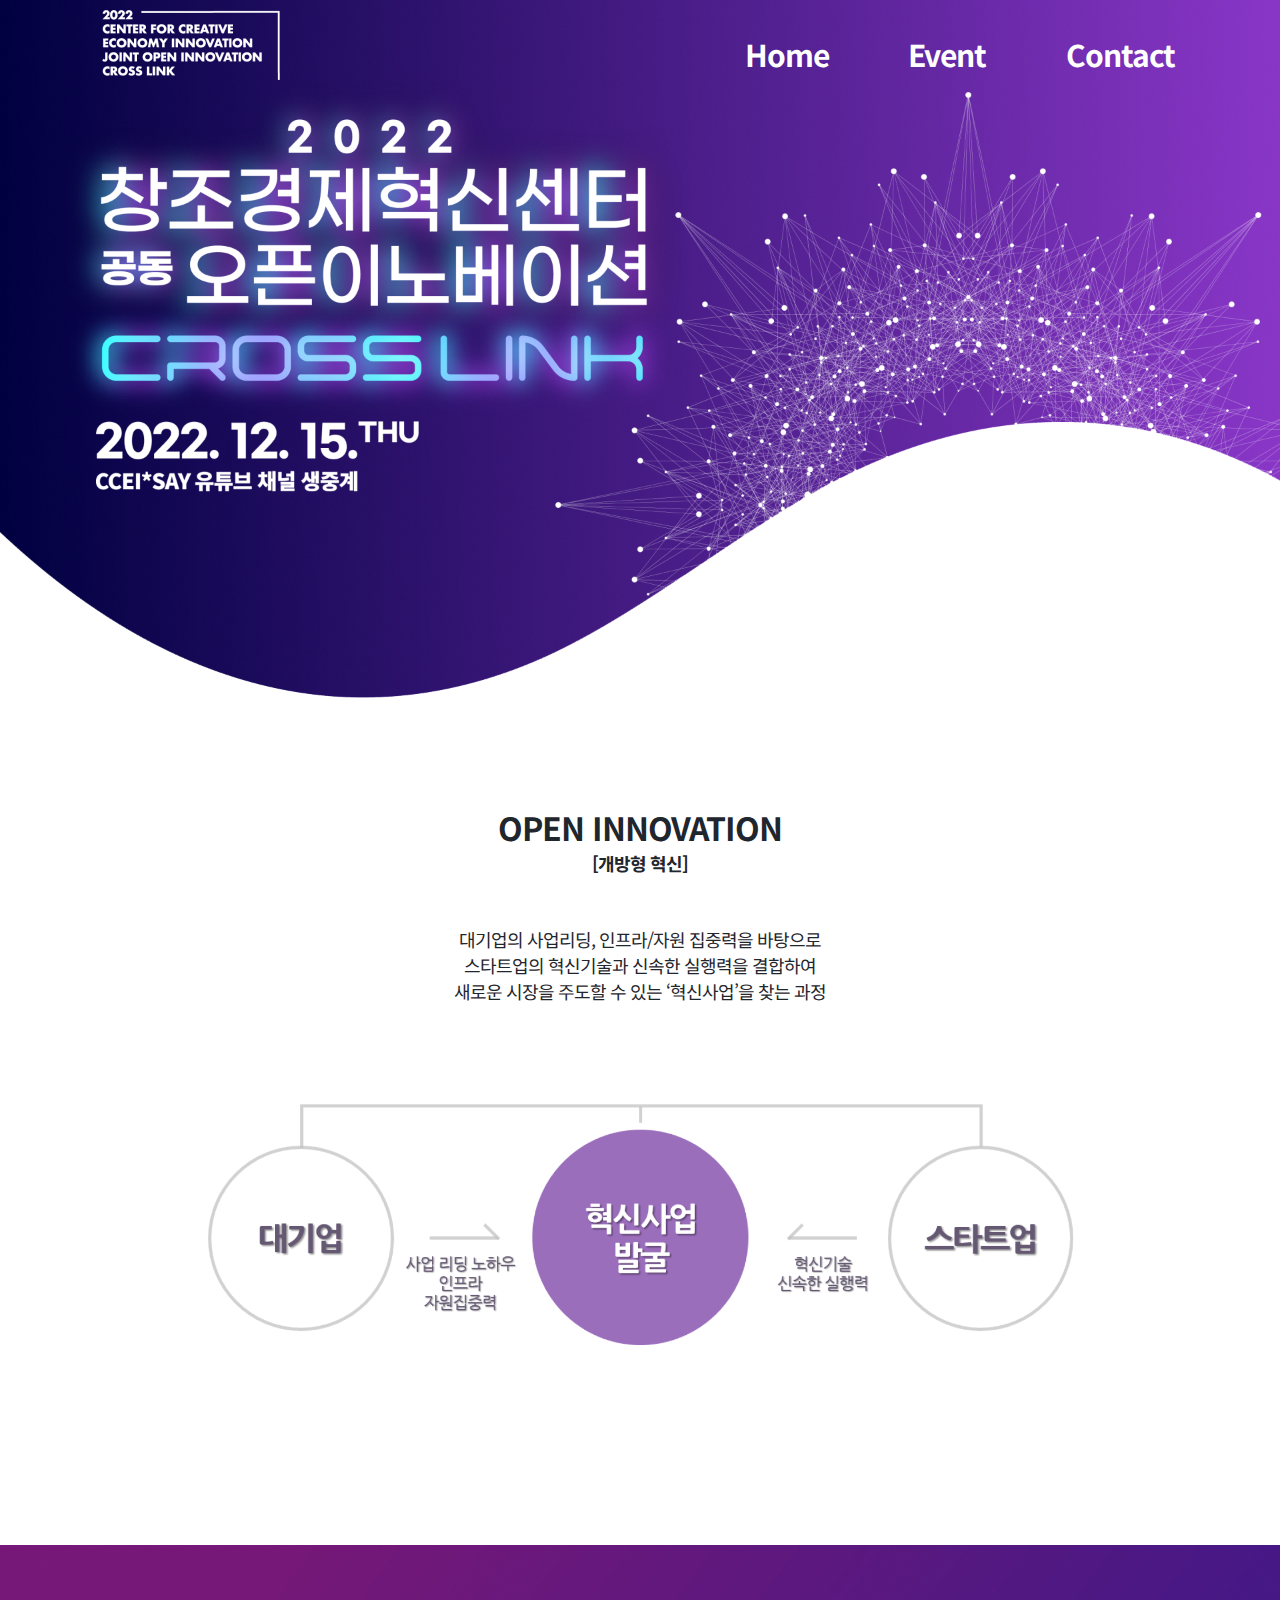
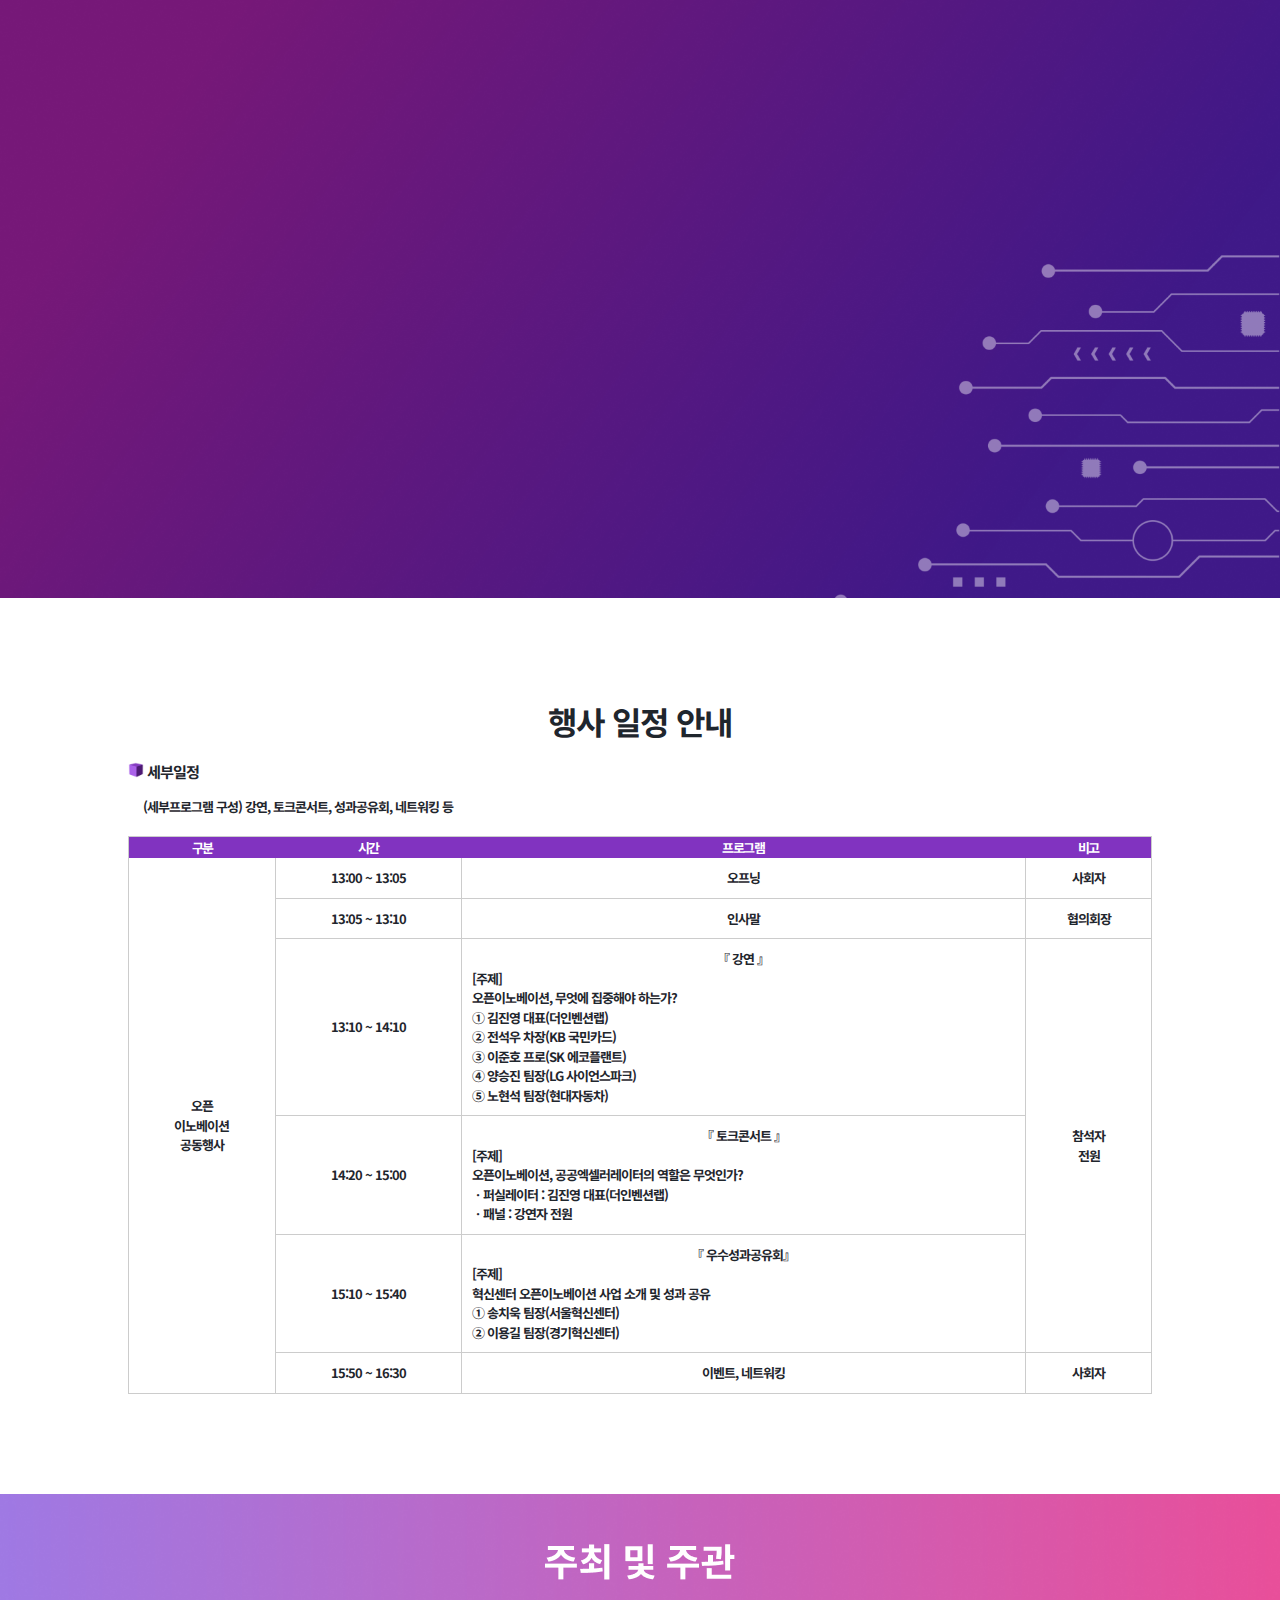
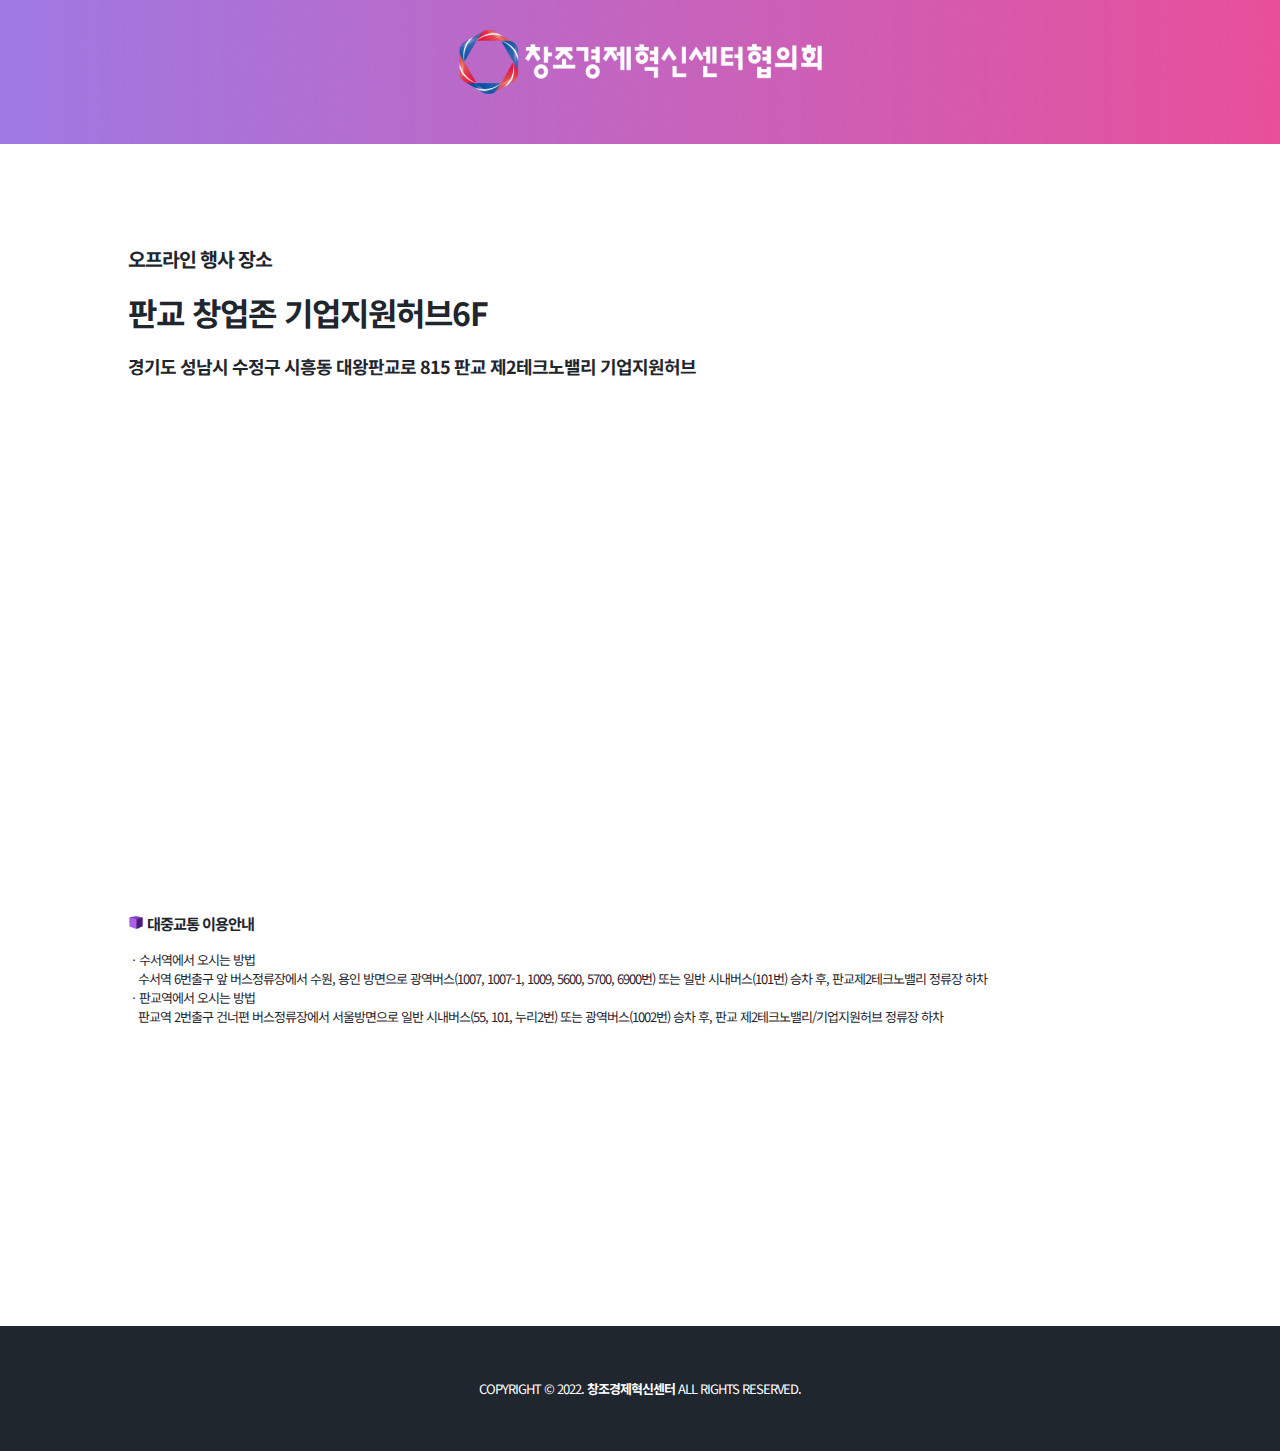
<file: index.html>
<!doctype html>
<html lang="ko" class=" js  no-overflowscrolling">

<head>
    <meta charset="utf-8">
    <meta name="viewport" content="width=device-width,initial-scale=1.0,minimum-scale=0,maximum-scale=10,user-scalable=yes">    <meta name="description" content="contact form example">
    <meta name="HandheldFriendly" content="true">
    <meta name="format-detection" content="telephone=no">
    <meta name="description" content="2022 창조경제혁신센터 오픈이노베이션 행사안내, 이벤트, 문의하기">
    <meta http-equiv="X-UA-Compatible" content="IE=10,chrome=1">
    <meta property="og:title" content="2022 창조경제혁신센터 오픈이노베이션 CROSS LINK">
    <meta property="og:url" content="http://www.openccei.or.kr">
    <meta property="og:type" content="website">
    <meta property="og:image" content="./img/poster.jpg">
    <meta property="og:site_name" content="2022 창조경제혁신센터 오픈이노베이션 CROSS LINK">
    <meta property="og:description" content="2022 창조경제혁신센터 오픈이노베이션 CROSS LINK 행사안내, 이벤트, 문의하기">
    <meta name="keywords" content="2022오픈이노베이션, 오픈이노베이션, CrossLink, 크로스링크, 창조경제혁신센터2022">
    <!-- 구글 웹폰트-->
    <link href="https://fonts.googleapis.com/css?family=Noto+Sans+KR:100,300,400,500,700&amp;subset=korean" rel="stylesheet">
    <link href="https://fonts.googleapis.com/css?family=Roboto:100,300,400,500,700" rel="stylesheet">
    <title>2022 창조경제혁신센터 오픈이노베이션</title>
    <link rel="stylesheet" href="style.css">
</head>

<body>
    <div class="hd_container">
        <div id="header">
            <a href="/">
                <img src="./img/logo_1.png">
            </a>
        </div>
        <div class="menu">
            <a href="/" class="Home">Home</a>
            <a href="#" onclick="window.open('event.html','name','resizable=no width=540 height=480');return false"> Event</a>
            <a href="" class="Contact">Contact</a>
        </div>
        <div>
            <img src="./img/main.png" width="100%">
        </div>
        <!--
        <div class="button_wrap">
            <div class="togo_pofol">
                <a href="" target="_blank">
                    <p>생중계 시청하기</p>
                </a>
            </div>
            <div class="togo_pofol">
                <a href="" target="_blank">
                    <p>이벤트 참여하기</p>
                </a>
            </div>
        </div>
        -->
    </div>
    <div class="main_text01">
        <h1>OPEN INNOVATION</h1>
        <p id="innovation_text">[개방형 혁신]</p>
        <p>대기업의 사업리딩, 인프라/자원 집중력을 바탕으로<br>스타트업의 혁신기술과 신속한 실행력을 결합하여<br>새로운 시장을 주도할 수 있는 ‘혁신사업’을 찾는 과정</p>
        <p></p>
        <img src="./img/model1.png" style="display:block; margin: auto;" width="70%">
    </div>

    <div class="Professional">
        <img src="./img/background2.png" style="display:block;" width="100%">
    </div>

    <div class="process">
        <h1>행사 일정 안내</h1>
        <h3>
            <img class="cube" src="./img/purplecube.png">
            세부일정
            <p>(세부프로그램 구성) 강연, 토크콘서트, 성과공유회, 네트워킹 등</p>
        </h3>


    </div>

    <div class="calendar">
        <table class="type07">
            <tbody>
                <thead>
                    <tr>
                        <th id="TL" scope="cols">구분</th>
                        <th id="TL" scope="cols">시간</th>
                        <th id="TL" scope="cols">프로그램</th>
                        <th id="TL" scope="cols">비고</th>
                    </tr>
                </thead>
                <tr>
                    <td rowspan="6" >오픈<br>이노베이션<br>공동행사</td>
                    <td>13:00 ~ 13:05</td>
                    <td>오프닝</td>
                    <td>사회자</td>
                </tr>
                <tr>
                    <td>13:05 ~ 13:10</td>
                    <td>인사말</td>
                    <td>협의회장</td>
                </tr>
                <tr>
                    <td>13:10 ~ 14:10</td>
                    <td>
                        『 강연 』
                        <div id="Left_Text">
                            [주제]<br>
                            오픈이노베이션, 무엇에 집중해야 하는가?<br>
                           ① 김진영 대표(더인벤션랩)<br>
                           ② 전석우 차장(KB 국민카드)<br>
                           ③ 이준호 프로(SK 에코플랜트)<br>
                           ④ 양승진 팀장(LG 사이언스파크)<br>
                           ⑤ 노현석 팀장(현대자동차)
                        </div>
                    </td>
                    <td rowspan="3" >참석자<br>전원</td>
                </tr>
                <tr>
                    <td>14:20 ~ 15:00</td>
                    <td>
                        『 토크콘서트 』
                        <div id="Left_Text">
                            [주제]<br>
                            오픈이노베이션, 공공엑셀러레이터의 역할은 무엇인가?<br>
                            ㆍ퍼실레이터 : 김진영 대표(더인벤션랩)<br>
                            ㆍ패널 : 강연자 전원
                        </div>
                    </td>
                </tr>
                <tr>
                    <td>15:10 ~ 15:40</td>
                    <td>
                        『 우수성과공유회』
                        <div id="Left_Text">
                            [주제]<br>
                            혁신센터 오픈이노베이션 사업 소개 및 성과 공유<br>
                            ① 송치욱 팀장(서울혁신센터)<br>
                            ② 이용길 팀장(경기혁신센터)
                        </div>
                    </td>
                </tr>
                <tr>
                    <td>15:50 ~ 16:30</td>
                    <td>이벤트, 네트워킹</td>
                    <td>사회자</td>
                </tr>
            </tbody>
        </table>
    </div>
    <div class="host">
        <div class="host_wrap">
            <div id="host_img">
                <img src="./img/host.png">  
            </div>
            <div id="host_logo">
                <img src="./img/logo_2.png">
            </div>
        </div>
    </div>

    <div class="place">
        <div class="place_wrap">
            <h2>오프라인 행사 장소</h2>
            <div class="place_adress">
                판교 창업존 기업지원허브6F
            </div>
            <div class="place_adress2">
                <p>경기도 성남시 수정구 시흥동 대왕판교로 815 판교 제2테크노밸리 기업지원허브</p>
            </div>
            <div class="naver-maps">
                <section class="section" id="section-3">
                    <div id="map" style="width: 100%; height: 500px; margin:auto"></div>
                    <code id="snippet" class="snippet"></code>
                </section>
            </div>
                <script type="text/javascript" src="https://openapi.map.naver.com/openapi/v3/maps.js?ncpClientId=d9nyuxutsw"></script>
                <script id="code">
                    var mapDiv = document.getElementById('map');
                    var map = new naver.maps.Map(mapDiv);
                </script>
                <script id="code">
                    var map = new naver.maps.Map('map', {
                        center: new naver.maps.LatLng(37.4133, 127.0997), //지도의 초기 중심 좌표
                        zoom: 18, //지도의 초기 줌 레벨
                        minZoom: 8, //지도의 최소 줌 레벨
                        zoomControl: true, //줌 컨트롤의 표시 여부
                        zoomControlOptions: { //줌 컨트롤의 옵션
                            position: naver.maps.Position.TOP_RIGHT
                    }});
                    var marker = new naver.maps.Marker({
                        position: new naver.maps.LatLng(37.4133, 127.0997),
                        map: map
                    });
            </script>
            <h3>
                <img class="cube" src="./img/purplecube.png">
                대중교통 이용안내
            </h3>
            <div id="howtocome">
                <div>
                    ㆍ수서역에서 오시는 방법
                </div>
                <div class="transportation">
                    수서역 6번출구 앞 버스정류장에서 수원, 용인 방면으로 광역버스(1007, 1007-1, 1009, 5600, 5700, 6900번) 또는 일반 시내버스(101번) 승차 후, 판교제2테크노밸리 정류장 하차
                </div>
                <div>
                    ㆍ판교역에서 오시는 방법
                </div>
                <div class="transportation">
                    판교역 2번출구 건너편 버스정류장에서 서울방면으로 일반 시내버스(55, 101, 누리2번) 또는 광역버스(1002번) 승차 후, 판교 제2테크노밸리/기업지원허브 정류장 하차
                </div>
            </div>
        </div>
    </div>

    <footer>
        <div id="ft">
            <div class="ft_wr">
                <div class="ft_copy">
                    <p>COPYRIGHT © 2022. <b>창조경제혁신센터</b> ALL RIGHTS RESERVED.</p>
                </div>
            </div>
        </div>
    </footer>
</body>

</html>
</file>
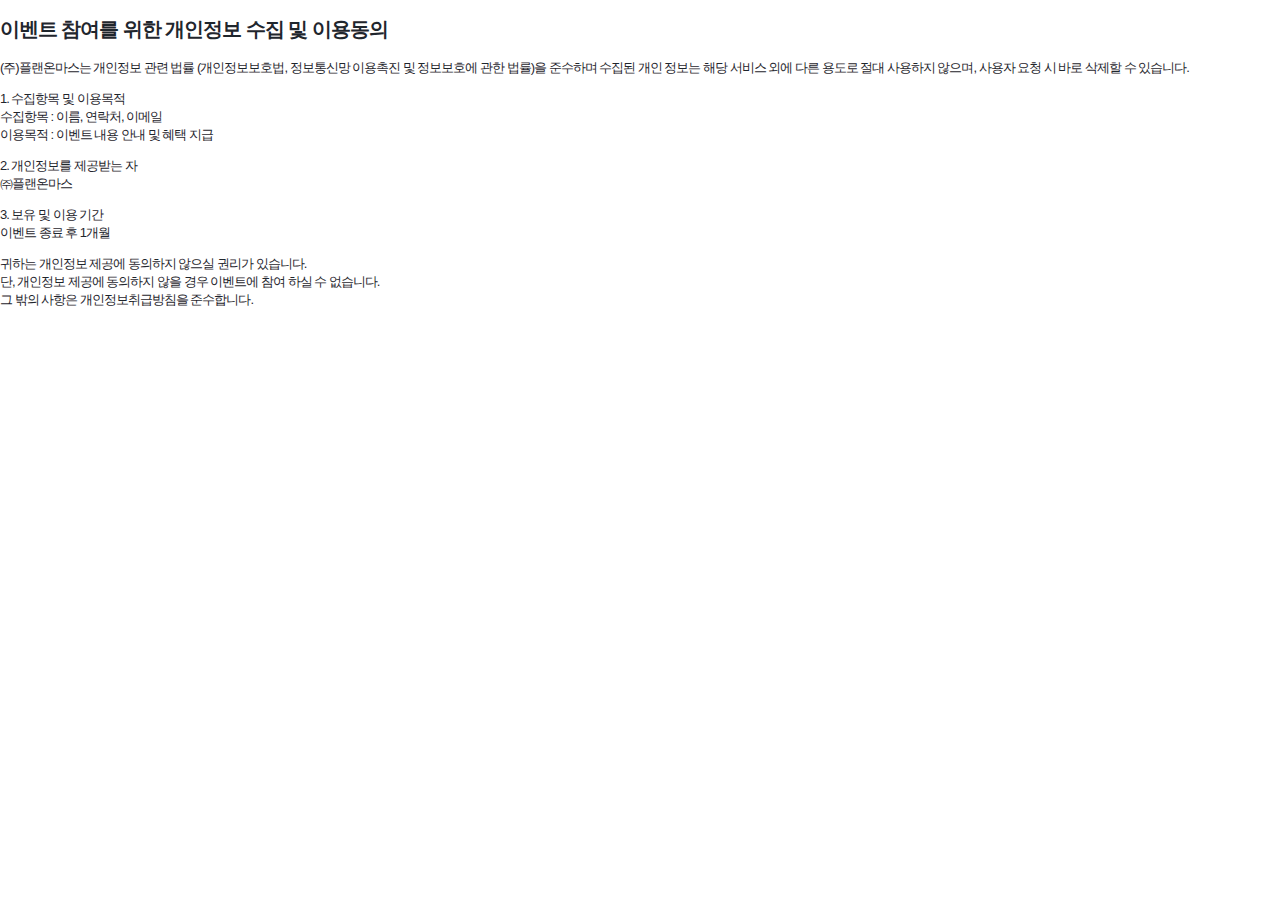
<file: event/private.html>
<!doctype html>
<html lang="ko">

<head>
    <meta charset="utf-8">
    <meta name="viewport" content="width=device-width, initial-scale=1.0">
    <meta name="description" content="contact form example">
    <title>Contact Form Example</title>
    <link rel="stylesheet" href="style.css">
</head>

<body>
    <h2 class="content-head is-center">이벤트 참여를 위한 개인정보 수집 및 이용동의</h2>
    <div>

        <p>
            (주)플랜온마스는 개인정보 관련 법률 (개인정보보호법, 정보통신망 이용촉진 및 정보보호에 관한 법률)을 준수하며 수집된 개인 정보는 해당 서비스 외에 다른 용도로 절대 사용하지 않으며, 사용자 요청 시 바로 삭제할 수 있습니다.
        </p>

        <p>
            1. 수집항목 및 이용목적<br> 수집항목 : 이름, 연락처, 이메일<br> 이용목적 : 이벤트 내용 안내 및 혜택 지급
        </p>

        <p>
            2. 개인정보를 제공받는 자<br> ㈜플랜온마스
        </p>

        <p>
            3. 보유 및 이용 기간<br> 이벤트 종료 후 1개월
        </p>
        <p>
            귀하는 개인정보 제공에 동의하지 않으실 권리가 있습니다.<br> 단, 개인정보 제공에 동의하지 않을 경우 이벤트에 참여 하실 수 없습니다.<br> 그 밖의 사항은 개인정보취급방침을 준수합니다.
        </p>
    </div>

</body>

</html>
</file>
<file: style.css>
body {
    margin: 0;
    padding: 0;
    font-size: 0.813em;
    font-family: 'Noto Sans KR', 'AppleSDGothicNeo-Regular', 'Malgun Gothic', '맑은 고딕', 'dotum', '돋움', sans-serif;
    letter-spacing: -1px;
    color: #1F262D;
}

p {
    display: block;
    margin-block-start: 1em;
    margin-block-end: 1em;
    margin-inline-start: 0px;
    margin-inline-end: 0px;
}

#header img {
    display: block;
    position: absolute;
    top: 5%;
    left: 8%;
    transform: translate(0, -50%);
}

.menu {
    position: absolute;
    display: flex;
    justify-content: space-evenly;
    width: 46vw;
    height: 80px;
    top: 0;
    left: 75%;
    transform: translate(-50%, 0);
}

.menu a {
    font-size: 30px;
    font-weight: bold;
    text-decoration-line: none;
    color: white;
    text-align: center;
    margin-top: 32px;
}

.main_text01 {
    display: block;
    position: relative;
    margin: auto;
}

h1 {
    text-align: center;
    margin: 100px 0 0 0;
    font-size: xx-large;
}

#innovation_text {
    font-size: large;
    font-weight: bold;
    margin: 0 0 50px 0;
}

.main_text01 p {
    text-align: center;
    margin: 50px 0 100px 0;
    font-size: large;
}

.Professional {
    display: block;
    margin: 200px 0 0 0;
}

h3 {
    font-size: 1.17em;
    font-weight: bold;
}

.cube {
    width: 16px;
    height: 15.5px;
}


.process {
    position: relative;
    margin: 0;
    padding: 0 10% 0 10%;
}

.process p {
    font-size: small;
    margin: 15px auto 15px 15px;
}

/* 테이블 값 시작 */

table.type07 {
    border-collapse: collapse;
    line-height: 1.5;
    border: 1px solid #ccc;
    margin: 20px 10px;
    margin-left: auto;
    margin-right: auto;
    top: 120px;
    width: 80%;
}

table.type07 thead {
    border-right: 1px solid #ccc;
    border-left: 1px solid #ccc;
    background: #8133C0;
}

table.type07 thead #TL {
    padding: 1px 0;
    font-weight: bold;
    vertical-align: middle;
    color: #fff;
    text-align: center;
    letter-spacing: -0.1em;
}

table.type07 thead th {
    padding: 10px 0;
    font-weight: bold;
    vertical-align: middle;
    color: #fff;
    text-align: center;
    letter-spacing: -0.1em;
}


table.type07 td {
    width: auto;
    padding: 10px;
    vertical-align: top;
    border-bottom: 1px solid #ccc;
    border-right: 1px solid #ccc;
    border-left: 1px solid #ccc;
    text-align: center;
    vertical-align: middle;
    font-weight: bold;
}

table.type07 td #Left_Text {
    text-align: left;
}

/* 테이블 값 끝 */


.host {
    position: relative;
    overflow: hidden;
    background: url(./img/background3.png)no-repeat center center;
    width: 100%;
    background-size: cover;
    padding: 50px 0 50px 0;
    margin: 100px 0 100px 0;
}

.host img {
    position: relative;
    display: block;
    margin: auto;
}


#host_logo {
    padding: 50px 0 0 0;
}

.place {
    position: relative;
    margin: 0;
    padding: 0 10% 0 10%;
}

.place .place_adress {
    font-size: xx-large;
    font-weight: bold;
}

.place .place_adress2 {
    font-size: large;
    font-weight: bold;
}

#howtocome {
    display: block;
    margin-bottom: 300px;
}

.transportation {
    padding-left: 10px;
}

/* footer */

#ft {
    background: #222;
}

.ft_wr {
    background: #1f262d;
    color: #ffffff;
    text-align: center;
    padding: 40px 20px;
}

.ft_copy {
    list-style: none;
    display: inline-block;
}


/* footer over */
</file>
<file: event/style.css>
body {
    margin: 0;
    padding: 0;
    font-size: 0.813em;
    font-family: 'Noto Sans KR', AppleSDGothicNeo-Regular, 'Malgun Gothic', '맑은 고딕', dotum, '돋움', sans-serif;
    letter-spacing: -1px;
    color: #1F262D;
}

.pure-group {
    display: block;
    margin-left: 2px;
    margin-right: 2px;
    padding-top: 0.35em;
    padding-bottom: 0.625em;
    padding-left: 0.75em;
    padding-right: 0.75em;
    border: 2px groove (internal value);
    text-align: center;
}

.send_button {
    text-align: center;
}

#required_input_message {
    text-align: center;
    font-weight: lighter;
}

.thankyou_message {
    text-align: center;
}


/* footer */

#ft {
    background: #222;
}

.ft_wr {
    background: #1f262d;
    color: #ffffff;
    text-align: center;
    padding: 40px 20px;
}

.ft_copy {
    list-style: none;
    display: inline-block;
}


/* footer over */
</file>
